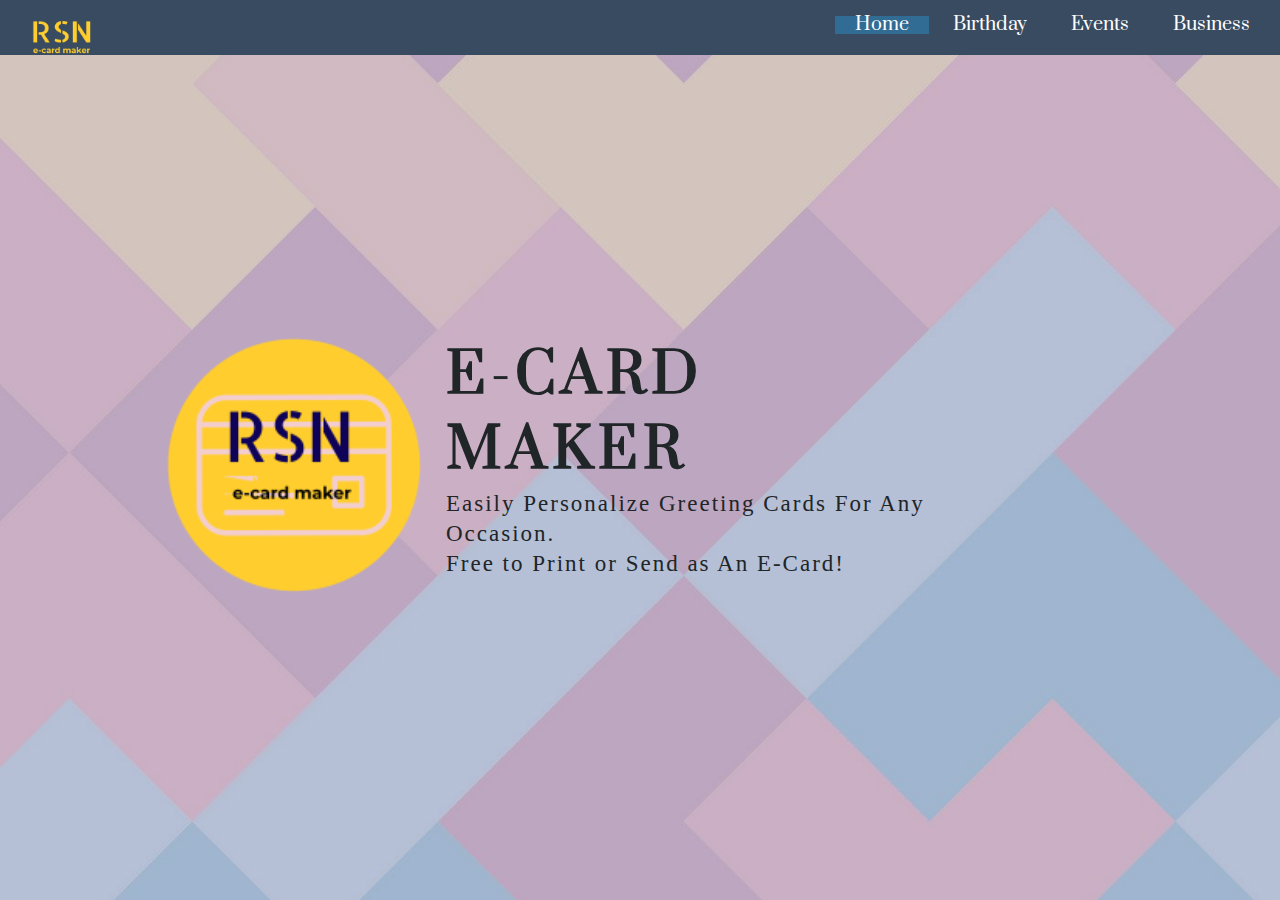
<file: index.html>
<!DOCTYPE html>
<html lang="en" dir="ltr">
  <head>
    <meta charset="utf-8">
    <title>Home Page</title>
    <link href="index.css" rel="stylesheet"/>
    <link href="http://fonts.googleapis.com/css?family=Marko+One" rel="stylesheet"/>
    <link rel="preconnect" href="https://fonts.gstatic.com">
   <link href="https://fonts.googleapis.com/css2?family=Prata&display=swap" rel="stylesheet"/>

  </head>
  <body>

<header>

  <nav>
    <img class= "logo" src="logo.png" alt="logoRSN">
    <img class= "logo2" src="logo2.png" alt="logoRSN2">
    <ul class="option">
      <li class="active"><a href="index.html">Home</a></li>
      <li><a href="Birthday.html">Birthday</a></li>
      <li><a href="events.html">Events</a></li>
      <li><a href="Corporate.html">Business</a></li>
    </ul>
  </nav>
    </header>


  <div class="title">
    <h1>E-CARD MAKER</h1>
    <p>Easily Personalize Greeting Cards For Any Occasion.<br>Free to Print or Send as An E-Card!</p>
  </div>


  </body>
</html>
</file>
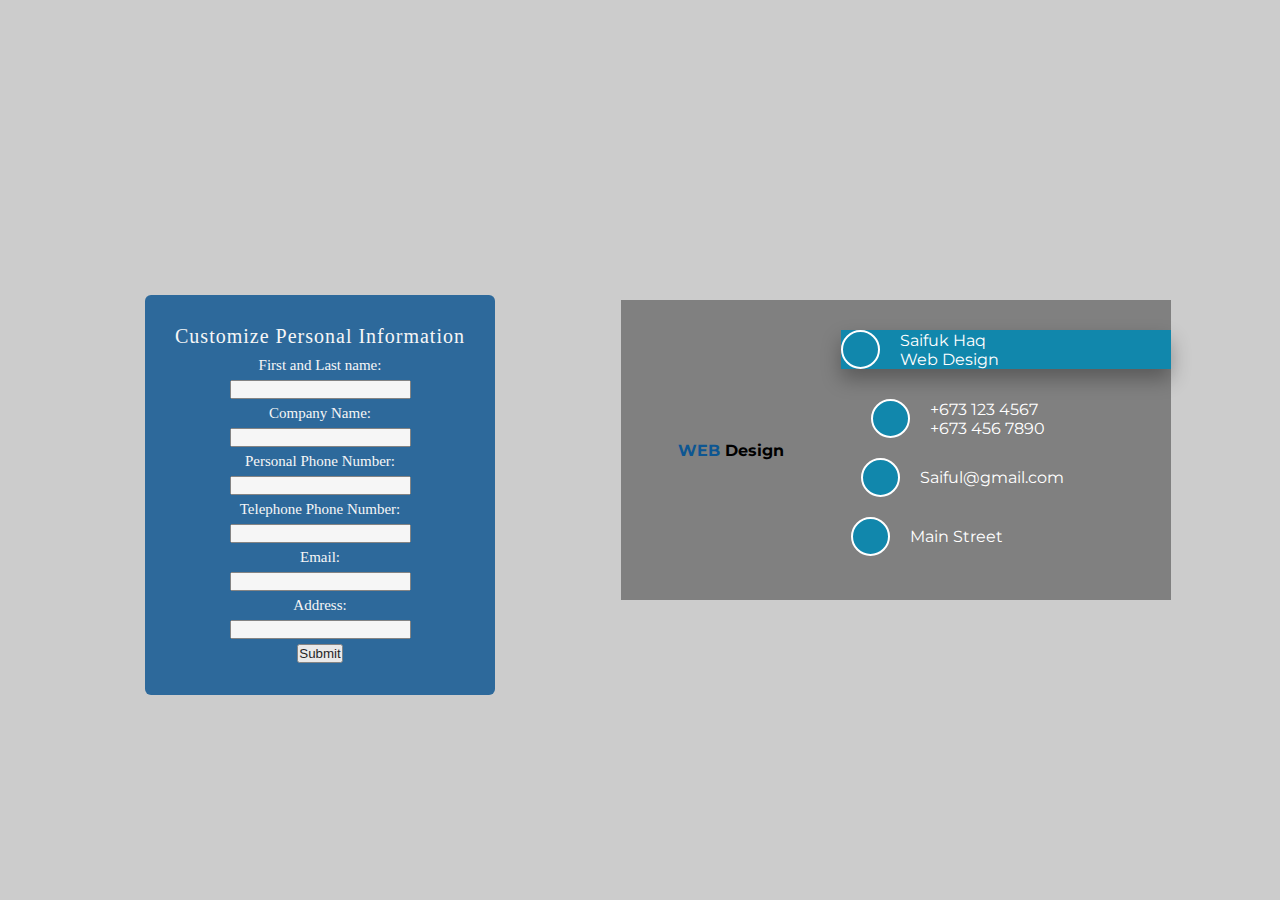
<file: Business.html>
<!DOCTYPE html>
<html lang="en">
  <head>
    <meta charset="UTF-8" />
    <meta name="viewport" content="width=device-width, initial-scale=1.0" />
    <meta http-equiv="X-UA-Compatible" content="ie=edge" />
    <link
      href="https://fonts.googleapis.com/css?family=Montserrat"
      rel="stylesheet"
    />
    <link
      rel="stylesheet"
      href="https://use.fontawesome.com/releases/v5.8.1/css/all.css"
      integrity="sha384-50oBUHEmvpQ+1lW4y57PTFmhCaXp0ML5d60M1M7uH2+nqUivzIebhndOJK28anvf"
      crossorigin="anonymous"
    />
    <link rel="stylesheet" href="style.css" />
    <title>Business Card 01</title>
  </head>
  <body>
    <div class="card-wrapper">
      <div class="card">
        <div class="card-front">
          <div class="left">
            <h4><span>Web</span> Design</h4>


          </div>
          <div class="right">
            <div class="person right-content">
              <i class="fas fa-user-tie"></i>
              <div>
                <p id="onestnlast">Saifuk Haq</p>
                <p id="companynames">Web Design</p>

              </div>

            </div>
            <div class="phone right-content">
              <i class="fas fa-phone"></i>
              <div>
                <p id="p1">+673 123 4567</p>
                <p id="p2">+673 456 7890</p>

              </div>

            </div>
            <div class="email right-content">
              <i class="fas fa-envelope-open"></i>
              <div>
                <p id="emails">Saiful@gmail.com</p>

              </div>

            </div>
            <div class="address right-content">
              <i class="fas fa-map-marker-alt"></i>
              <div>
                <p id="addresses">Main Street</p>

              </div>

            </div>

          </div>



        </div>

      </div>

    </div>

<div class="customize">
  <p class="title_custom">Customize Personal Information</p>
  <div class="content">
    <label>First and Last name:</label> <br/>
    <input type="text" id="firstnlast"/> <br/>

    <label>Company Name:</label> <br/>
    <input type="text" id="companyname"/> <br/>

    <label>Personal Phone Number:</label> <br/>
    <input type="text" id="number1"/> <br/>

    <label>Telephone Phone Number:</label> <br/>
    <input type="text" id="number2"/> <br/>

    <label>Email:</label> <br/>
    <input type="text" id="email"/> <br/>

    <label>Address:</label> <br/>
    <input type="text" id="house"/> <br/>

    <button onclick="rememberMe()" id="btn" >Submit</button>



  </div>

</div>
<script>
  function rememberMe() {
    var firstnlast = document.getElementbyId("firstnlast").value;
    var companyname = document.getElementbyId("companyname").value;
    var number1 = document.getElementbyId("number1").value;
    var number2 = document.getElementbyId("number2").value;
    var email = document.getElementbyId("email").value;
    var house = document.getElementbyId("house").value;

    var myfirstnlast = document.getElementById("onestnlast");
    myfirstnlast.innerHTML = firstnlast;
    var mycompanyname = document.getElementById("companynames");
    mycompanyname.innerHTML = companyname;
    var mynumber1 = document.getElementById("p1");
    mynumber1.innerHTML = number1;
    var mynumber2 = document.getElementById("p2");
    mynumber2.innerHTML = number2;
    var myemail = document.getElementById("emails");
    myemails.innerHTML = email;
    var myhouse = document.getElementById("addresses");
    myhouse.innerHTML = house;


  }

</script>
  </body>
</html>
</file>
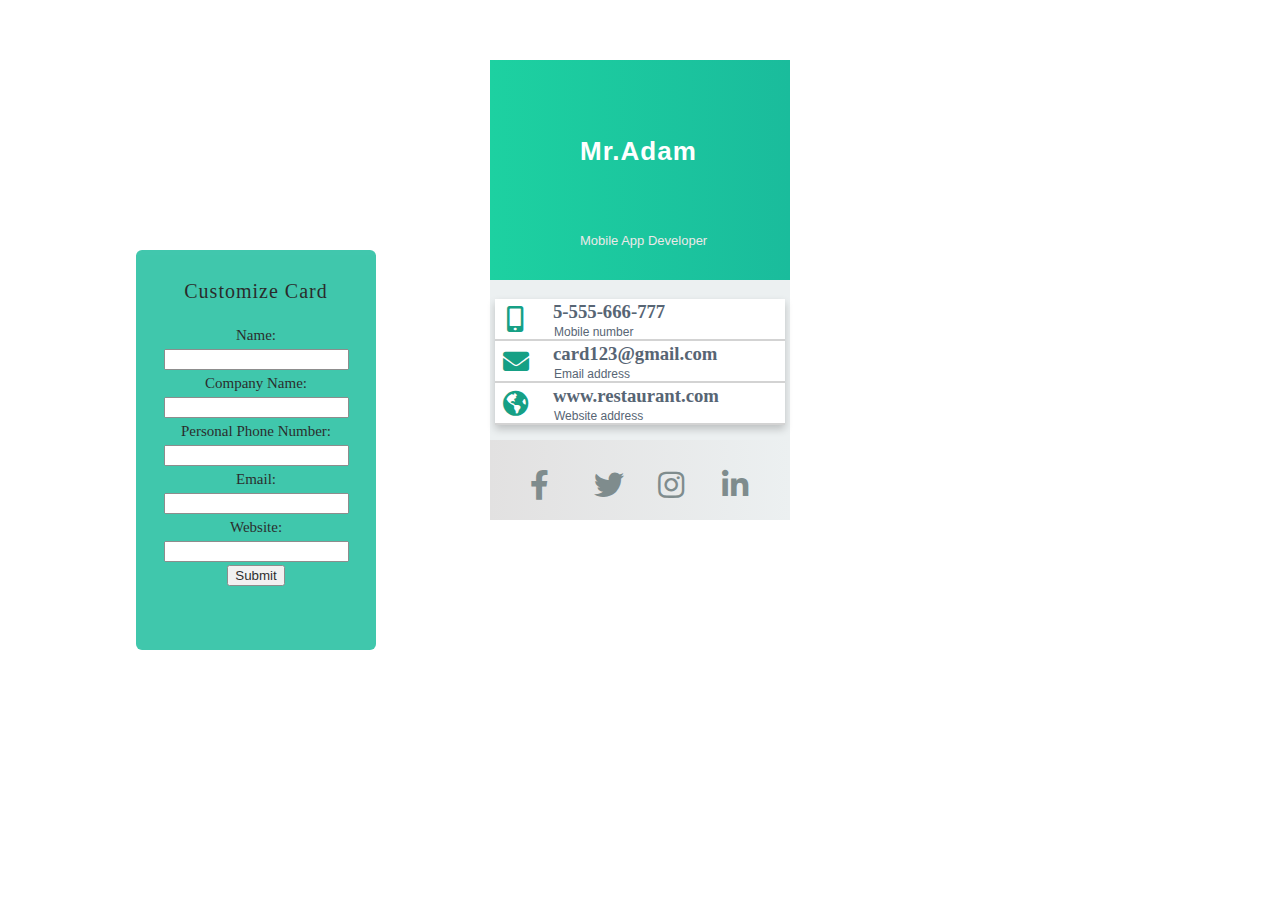
<file: Business2.html>
<!DOCTYPE html>
<html lang="en">

<head>
    <meta charset="UTF-8">
    <meta name="viewport" content="width=device-width, initial-scale=1.0">
    <link rel="stylesheet" href="https://cdnjs.cloudflare.com/ajax/libs/font-awesome/5.12.1/css/all.min.css">
    <title>B_Card</title>
</head>

<style>
    .card {
        position: relative;
        height: 460px;
        width: 300px;
        background-color: #ecf0f1;
        margin: 60px auto;

    }

    .header {
        position: absolute;
        height: 220px;
        left: 0;
        right: 0;
        top: 0;
        background-image: linear-gradient(to right, #1dd1a1, #1abc9c);
    }

    .header h3 {
        position: absolute;
        font-family: sans-serif;
        color: white;
        font-size: 26px;
        font-weight: 600;
        letter-spacing: 1px;
        top: 50px;
        left: 90px;
    }

    .header p {
        position: absolute;
        font-family: sans-serif;
        color: rgb(236, 233, 233);
        font-size: 13px;
        top: 160px;
        left: 90px
    }

    .body {
        position: absolute;
        height: 126px;
        left: 5px;
        right: 5px;
        top: 52%;
        background-color: lightgray;
        box-shadow: 0 4px 8px rgba(0, 0, 0, 0.2);
    }

    .body ul {
        position: absolute;
        left: 0;
        bottom: 0;
        right: 0;
        top: 0;
    }

    .body ul li {
        position: absolute;
        list-style: none;
        display: block;
        height: 40px;
        width: 100%;
        left: 0;
        right: 0;
        background-color: white;
        transition: all .3s ease-in-out;
    }

    .body ul li p,
    h3,
    i {
        position: absolute;
    }

    .body ul li h3 {
        top: -17px;
        left: 58px;
        color: #576574;
    }

    .body ul li p {
        top: 14px;
        left: 59px;
        font-size: 12px;
        font-family: sans-serif;
        color: #576574;
    }

    .body ul li i {
        left: 8px;
        top: 7px;
        color: #16a085;
        font-size: 26px;
    }

    .body ul li:nth-child(1) {
        top: -16px;
    }

    .body ul li:nth-child(2) {
        top: 26px;
    }

    .body ul li:nth-child(3) {
        top: 68px;
    }

    .body ul li:nth-child(1) i {
        left: 12px;
    }

    .body li:hover {
        background-color: whitesmoke;
        cursor: pointer;
    }
    /*footer*/

    .footer {
        position: absolute;
        height: 80px;
        bottom: 0;
        left: 0;
        right: 0;
        background-image: linear-gradient(to right, #e2e1e1, #ecf0f1);
    }

    .footer ul {
        position: absolute;
        left: -60px;
    }

    .footer ul li {
        display: inline-block;
        margin-left: 60px;
    }

    .footer ul li i {
        font-size: 30px;
        color: #7f8c8d;
        transition: all .3s ease-in;
    }

    .footer ul li:hover i {
        transform: scale(0.9);
        color: #1dd1a1;
        cursor: pointer;
        border-bottom: 2px solid #1dd1a1;
    }
    .customize {
      width: 240px;
      height: 400px;
      border-radius: 6px;
      background: #1abc9c;
      opacity: 83%;
      position: absolute;
      top: 50%;
      left: 20%;
      transform: translate(-50%,-50%);
    }
    .content{
      line-height: 24px;
      text-align: center;
      font-size: 15px;
      margin: 5px;
      font-family: new tegomin;

    }
    .title_custom{
      text-align: center;
      margin-top: 30px;
      font-family: Kaushan Script;
      font-size: 20px;
      letter-spacing: 1px;

    }
</style>

<body>

    <div class="card">
        <div class="header">

            <h3 id="names">Mr.Adam</h3>
            <p id="occupations">Mobile App Developer</p>
        </div>

        <div class="body">
            <ul>
                <li>
                    <h3 id="numbers">5-555-666-777</h3>
                    <p>Mobile number</p>
                    <i class="fas fa-mobile-alt"></i>
                </li>
                <li>
                    <h3 id="emails">card123@gmail.com</h3>
                    <p>Email address</p>
                    <i class="fas fa-envelope"></i>
                </li>
                <li>
                    <h3 id="websites">www.restaurant.com</h3>
                    <p>Website address</p>
                    <i class="fas fa-globe-americas"></i>
                </li>
            </ul>
        </div>

        <div class="footer">
            <ul>
                <li>
                    <i class="fab fa-facebook-f"></i>
                </li>
                <li>
                    <i class="fab fa-twitter"></i>
                </li>
                <li>
                    <i class="fab fa-instagram"></i>
                </li>
                <li>
                    <i class="fab fa-linkedin-in"></i>
                </li>
            </ul>
        </div>

    </div>
    <div class="customize">
      <p class="title_custom">Customize Card</p>
      <div class="content">
        <label>Name:</label> <br/>
        <input type="text" id="name"/> <br/>

        <label>Company Name:</label> <br/>
        <input type="text" id="occupation"/> <br/>

        <label>Personal Phone Number:</label> <br/>
        <input type="text" id="number1"/> <br/>

        <label>Email:</label> <br/>
        <input type="text" id="email"/> <br/>

        <label>Website:</label> <br/>
        <input type="text" id="web"/> <br/>

        <button onclick="rememberMe()" id="btn" >Submit</button>



      </div>

    </div>
    <script>
      function rememberMe() {
        var name = document.getElementbyId("name").value;
        var occupation = document.getElementbyId("occupation").value;
        var number1 = document.getElementbyId("number1").value;
        var email = document.getElementbyId("email").value;
        var web = document.getElementbyId("web").value;

        var thename = document.getElementById("name");
        myfirstnlast.innerHTML = name;
        var thecompanyname = document.getElementById("occupation");
        mycompanyname.innerHTML = occupation;
        var thenumber1 = document.getElementById("number");
        mynumber1.innerHTML = number;
        var theemail = document.getElementById("email");
        myemails.innerHTML = email;
        var theweb = document.getElementById("web");
        myhouse.innerHTML = web;


      }

    </script>

</body>

</html>
</file>
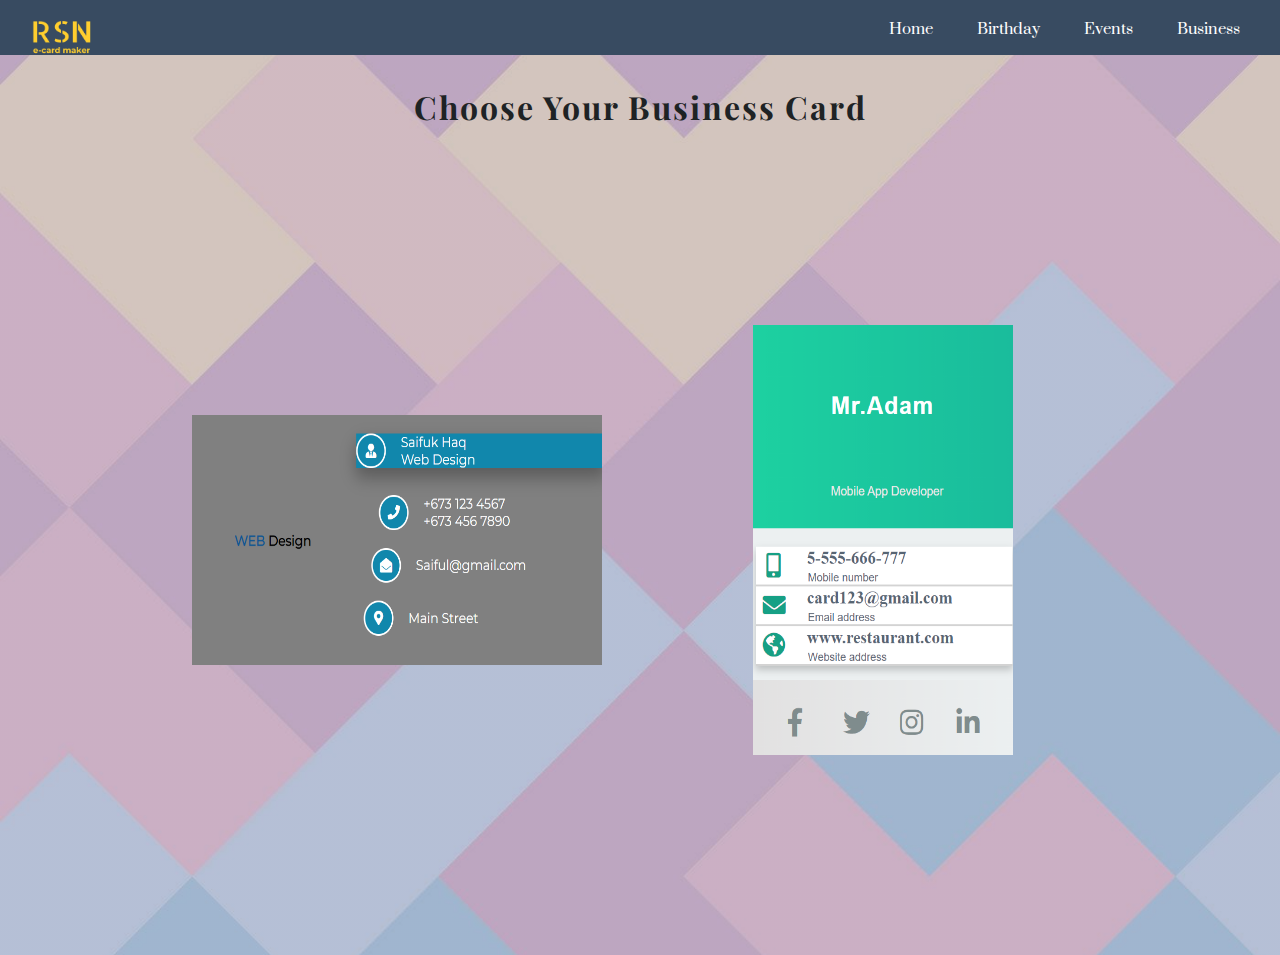
<file: Corporate.html>
<!DOCTYPE html>
<html lang="en" dir="ltr">
  <head>
    <meta charset="utf-8">
    <meta name="viewport" content="width=device-width, initial-scale=1">
    <link href="Corporate.css" rel="stylesheet"/>
    <link href="http://fonts.googleapis.com/css?family=Marko+One" rel="stylesheet"/>
    <link rel="preconnect" href="https://fonts.gstatic.com">
    <link href="https://fonts.googleapis.com/css2?family=Kaushan+Script&display=swap" rel="stylesheet">
    <link rel="preconnect" href="https://fonts.gstatic.com">
    <link href="https://fonts.googleapis.com/css2?family=Dancing+Script:wght@452&display=swap" rel="stylesheet">
    <link rel="preconnect" href="https://fonts.gstatic.com">
    <link href="https://fonts.googleapis.com/css2?family=Prata&display=swap" rel="stylesheet">
    <link rel="preconnect" href="https://fonts.gstatic.com">
    <link href="https://fonts.googleapis.com/css2?family=New+Tegomin&display=swap" rel="stylesheet">
    <link rel="preconnect" href="https://fonts.gstatic.com">
   <link href="https://fonts.googleapis.com/css2?family=Playfair+Display:wght@500&display=swap" rel="stylesheet">

    <title>Events</title>



  </head>
  <body>
    <div class="background">

  <div>    <nav>
        <ul class="option">
          <img class= "logo2" src="logo2.png" alt="logoRSN2">
          <li><a href="index.html">Home</a></li>
          <li><a href="Birthday.html">Birthday</a></li>
          <li><a href="events.html">Events</a></li>
          <li><a href="Corporate.html">Business</a></li>
        </ul>
      <nav>
</div>



        <header>
          <h1>Choose Your Business Card</h1>
        </header>

  <a href="Business.html"><img src="BCard1.png" alt="Business01"  width="410px" height="250px" class="pic01"></a>
  <a href="Business2.html"><img src="BCard2.png" alt="Business02"  width="260px" height="430px" class="pic02"></a>


   </div>


  </body>
</html>
</file>
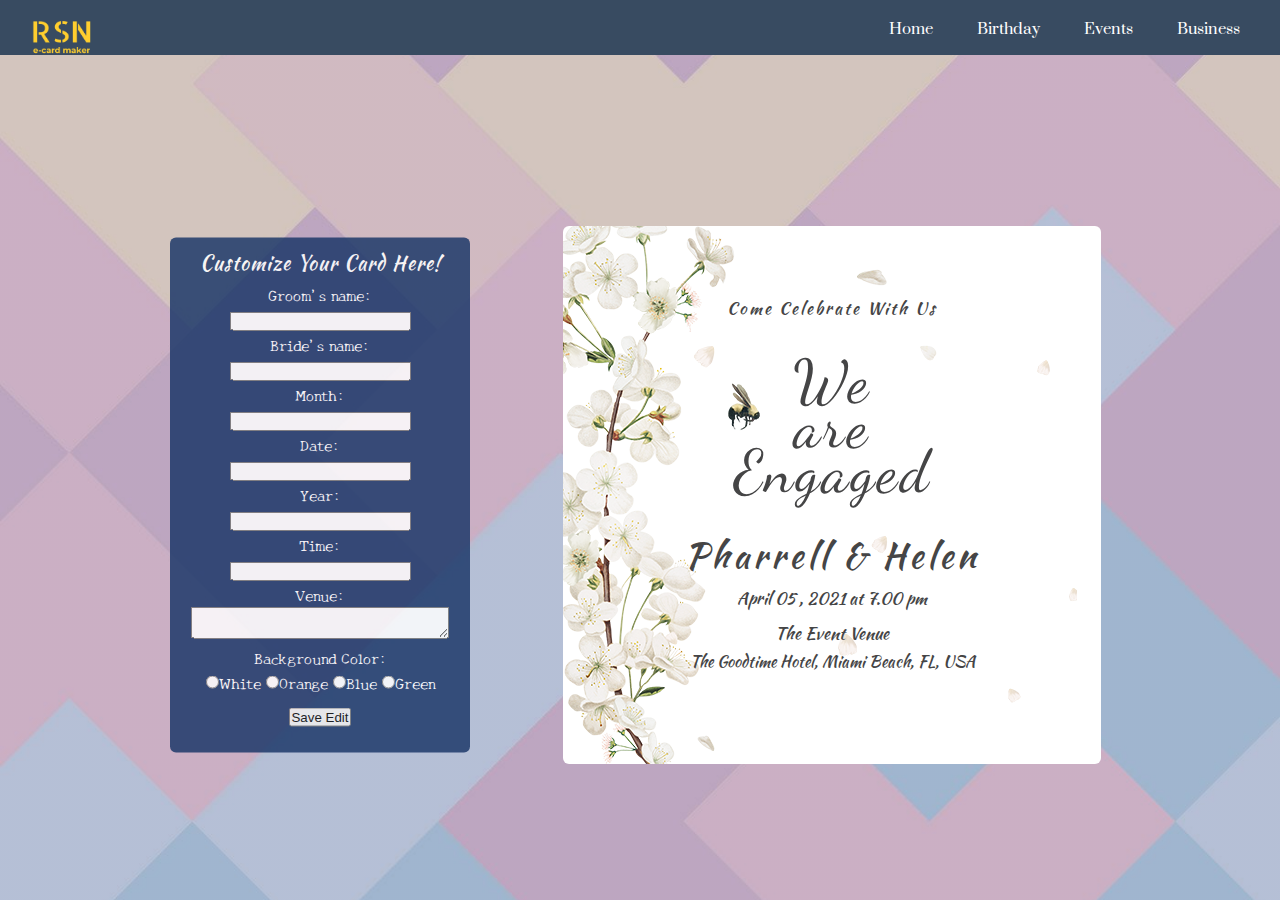
<file: engagement.html>
<!DOCTYPE html>
<html lang="en" dir="ltr">
  <head>
    <meta charset="utf-8">
    <meta name="viewport" content="width=device-width, initial-scale=1">
    <link href="engagement.css" rel="stylesheet"/>
    <link href="http://fonts.googleapis.com/css?family=Marko+One" rel="stylesheet"/>
    <link rel="preconnect" href="https://fonts.gstatic.com">
    <link href="https://fonts.googleapis.com/css2?family=Kaushan+Script&display=swap" rel="stylesheet">
    <link rel="preconnect" href="https://fonts.gstatic.com">
    <link href="https://fonts.googleapis.com/css2?family=Dancing+Script:wght@452&display=swap" rel="stylesheet">
    <link rel="preconnect" href="https://fonts.gstatic.com">
    <link href="https://fonts.googleapis.com/css2?family=Prata&display=swap" rel="stylesheet">
    <link rel="preconnect" href="https://fonts.gstatic.com">
    <link href="https://fonts.googleapis.com/css2?family=New+Tegomin&display=swap" rel="stylesheet">

    <title>Engagement Card</title>



  </head>
  <body>
    <div class="background">

      <nav>
        <ul class="option">
          <img class= "logo2" src="logo2.png" alt="logoRSN2">
          <li><a href="index.html">Home</a></li>
          <li><a href="Birthday.html">Birthday</a></li>
          <li><a href="events.html">Events</a></li>
          <li><a href="Corporate.html">Business</a></li>
        </ul>
      <nav>

      <div class="col">

        <div class="card" id="design1">
          <div class="design" >
          <p class="title">Come Celebrate With Us</p>

      <p class="engaged1">
            <span>We</span>
            <br>are<br>
            <span>Engaged</span>
     </p>

          <p class="title02">
           <span id="name01">Pharrell</span>
           <span>&</span>
           <span id="name02">Helen</span>

          </p>
      <p class="engagementdate">
            <span id="month">April</span>
            <span id="date">05</span>
            <span>,</span>
            <span id="year">2021</span>
            <span>at</span>
            <span id="time">7.00 pm</span>
            <p class="title03"> The Event Venue</p>
            <p id="venue">The Goodtime Hotel, Miami Beach, FL, USA</p>

      </p>



        </div>
      </div>
      </div>

    <div class="customize">
      <p class="title_custom">Customize Your Card Here!</p>

       <div class="content">
         <label>Groom's name:</label> <br/>
         <input type="text" id="groom"/> <br/>
         <label>Bride's name:</label> <br/>
         <input type="text" id="bride"/> <br/>
         <label>Month:</label>  <br/>
         <input type="text" id="months"/> <br/>
         <label>Date:</label> <br/>
         <input type="text" id="dates"/> <br/>
         <label>Year:</label> <br/>
         <input type="text" id="years"/> <br/>
         <label>Time:</label> <br/>
         <input type="text" id="times"/> <br/>
         <label>Venue:</label> <br/>

         <textarea name="address" rows="2" cols="30" id="venues"></textarea>

         <label>Background Color:</label> </br>
         <label><input type="radio"  name="color" onclick="white()"/>White</label>
         <label><input type="radio"  name="color" onclick="orange()"/>Orange</label>
         <label><input type="radio" name="color" onclick="blue()"/>Blue</label>
         <label><input type="radio" name="color" onclick="green()"/>Green</label> </br>

        <button onclick="rememberMe()" id="btn" >Save Edit</button>
       </div>


    </div>
   </div>

   <script>

   function green(){
     document.getElementById("design1").style.backgroundColor = "#9BE4D6";
   }
   function blue(){
     document.getElementById("design1").style.backgroundColor = "#C6E1F4";
   }
   function orange(){
     document.getElementById("design1").style.backgroundColor = "#F0C4A6";
   }
   function white(){
     document.getElementById("design1").style.backgroundColor = "#FFF";
   }

   function rememberMe() {
     var groom = document.getElementById("groom").value;
     var bride = document.getElementById("bride").value;
     var months = document.getElementById("months").value;
     var dates = document.getElementById("dates").value;
     var years = document.getElementById("years").value;
     var times = document.getElementById("times").value;
     var place = document.getElementById("venues").value;


     var mygroom = document.getElementById("name01");
     mygroom.innerHTML = groom;

     var mybride = document.getElementById("name02");
     mybride.innerHTML = bride;

     var mymonths = document.getElementById("month");
     mymonths.innerHTML = months;

     var mydates = document.getElementById("date");
     mydates.innerHTML = dates;

     var myyears = document.getElementById("year");
     myyears.innerHTML = years;

     var mytimes = document.getElementById("time");
     mytimes.innerHTML = times;

     var myplace = document.getElementById("venue");
     myplace.innerHTML = place;

   }




   </script>
  </body>
</html>
</file>
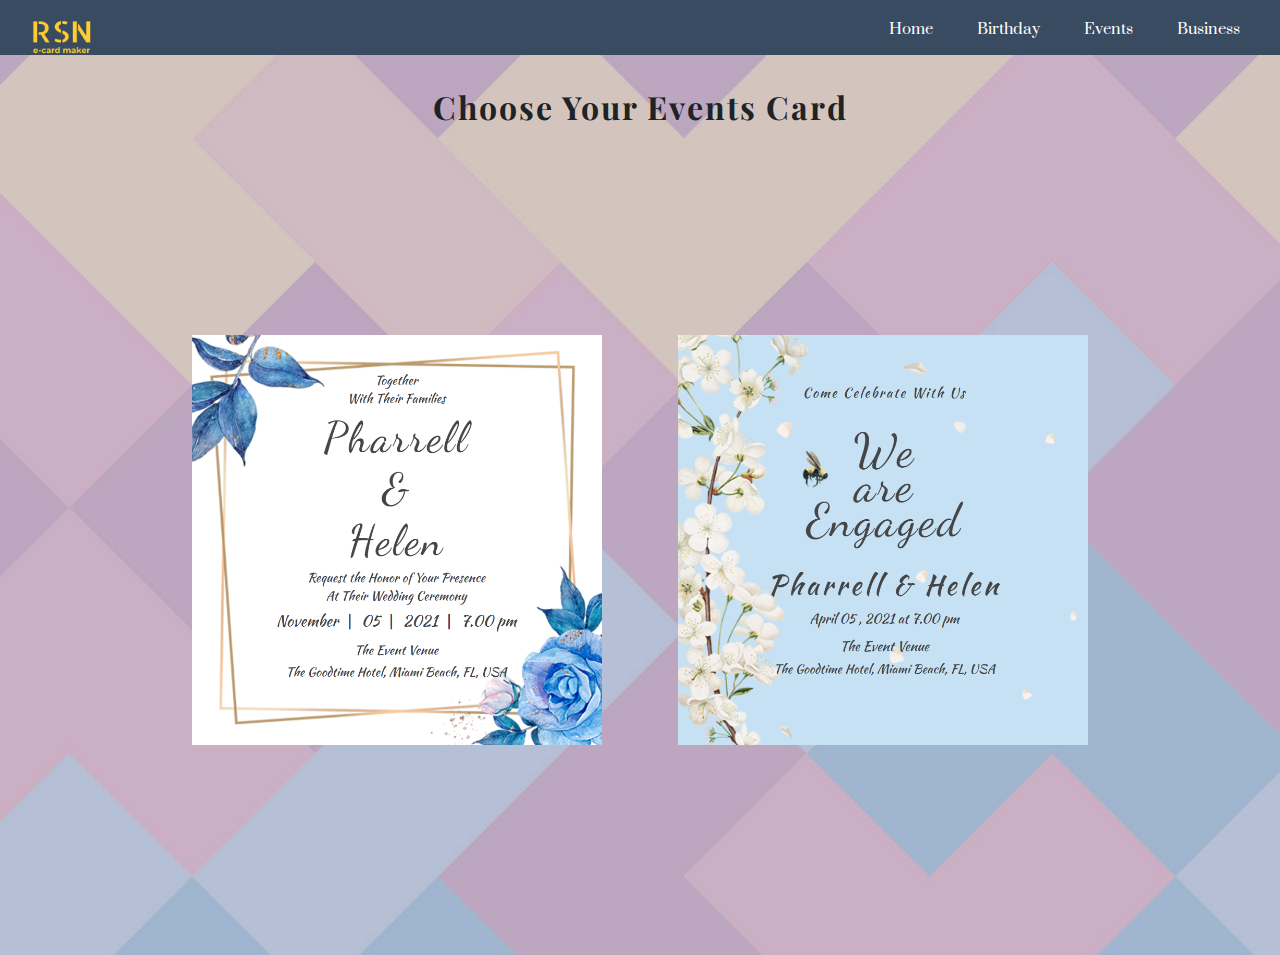
<file: events.html>
<!DOCTYPE html>
<html lang="en" dir="ltr">
  <head>
    <meta charset="utf-8">
    <meta name="viewport" content="width=device-width, initial-scale=1">
    <link href="events.css" rel="stylesheet"/>
    <link href="http://fonts.googleapis.com/css?family=Marko+One" rel="stylesheet"/>
    <link rel="preconnect" href="https://fonts.gstatic.com">
    <link href="https://fonts.googleapis.com/css2?family=Kaushan+Script&display=swap" rel="stylesheet">
    <link rel="preconnect" href="https://fonts.gstatic.com">
    <link href="https://fonts.googleapis.com/css2?family=Dancing+Script:wght@452&display=swap" rel="stylesheet">
    <link rel="preconnect" href="https://fonts.gstatic.com">
    <link href="https://fonts.googleapis.com/css2?family=Prata&display=swap" rel="stylesheet">
    <link rel="preconnect" href="https://fonts.gstatic.com">
    <link href="https://fonts.googleapis.com/css2?family=New+Tegomin&display=swap" rel="stylesheet">
    <link rel="preconnect" href="https://fonts.gstatic.com">
   <link href="https://fonts.googleapis.com/css2?family=Playfair+Display:wght@500&display=swap" rel="stylesheet">

    <title>Events</title>



  </head>
  <body>
    <div class="background">

  <div>    <nav>
        <ul class="option">
          <img class= "logo2" src="logo2.png" alt="logoRSN2">
          <li><a href="index.html">Home</a></li>
          <li><a href="Birthday.html">Birthday</a></li>
          <li><a href="events.html">Events</a></li>
          <li><a href="Corporate.html">Business</a></li>
        </ul>
      <nav>
</div>



        <header>
          <h1>Choose Your Events Card</h1>
        </header>

  <a href="weddingcard.html"><img src="pic1.png" alt="Wedding Card"  width="410px" height="410px" class="pic01"></a>
  <a href="engagement.html"><img src="pic2.png" alt="Engagement Card"  width="410px" height="410px" class="pic02"></a>


   </div>


  </body>
</html>
</file>
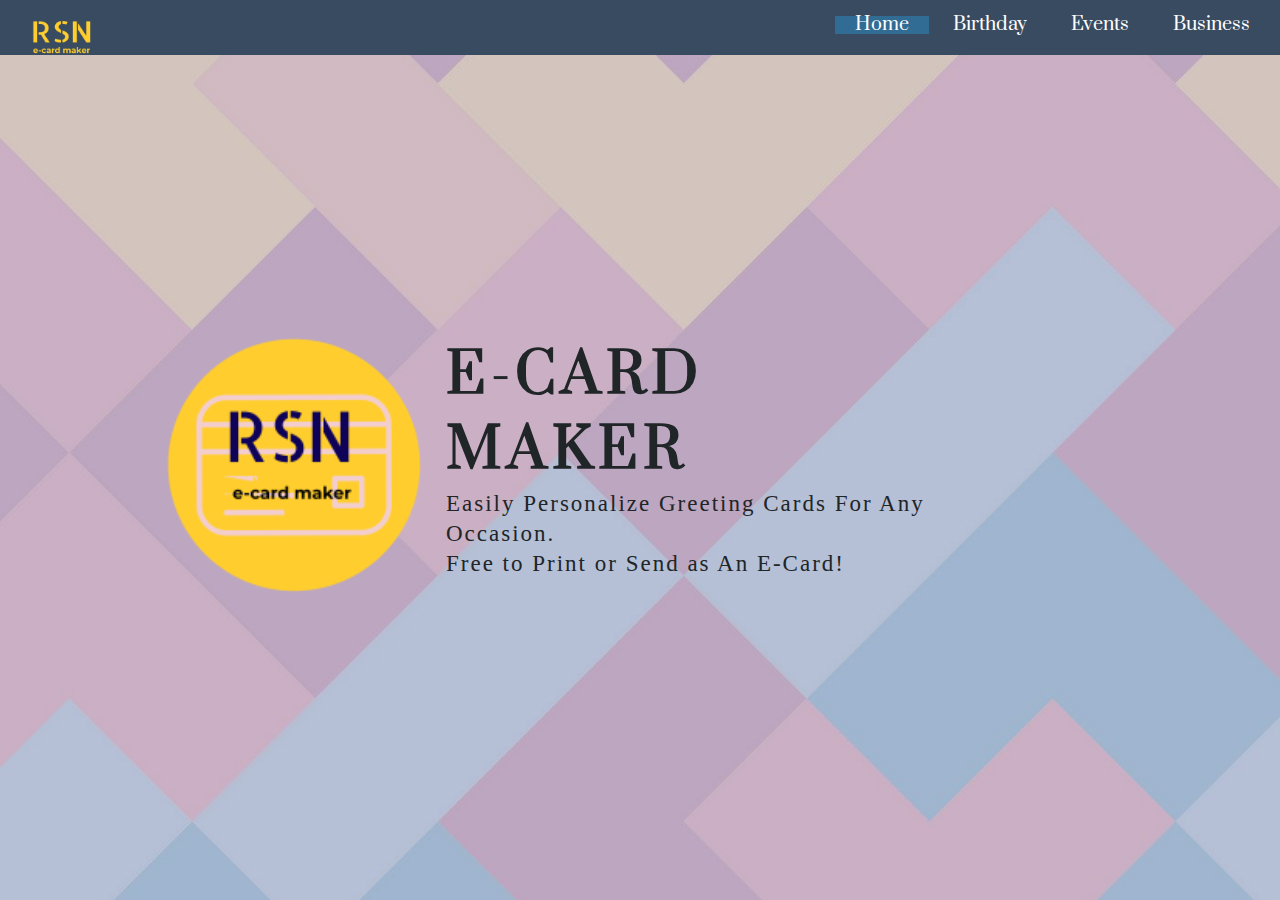
<file: HomeEcard.html>
<!DOCTYPE html>
<html lang="en" dir="ltr">
  <head>
    <meta charset="utf-8">
    <title>Home Page</title>
    <link href="HomeEcard.css" rel="stylesheet"/>
    <link href="http://fonts.googleapis.com/css?family=Marko+One" rel="stylesheet"/>
    <link rel="preconnect" href="https://fonts.gstatic.com">
   <link href="https://fonts.googleapis.com/css2?family=Prata&display=swap" rel="stylesheet"/>

  </head>
  <body>

<header>

  <nav>
    <img class= "logo" src="logo.png" alt="logoRSN">
    <img class= "logo2" src="logo2.png" alt="logoRSN2">
    <ul class="option">
      <li class="active"><a href="HomeEcard.html">Home</a></li>
      <li><a href="Birthday.html">Birthday</a></li>
      <li><a href="events.html">Events</a></li>
      <li><a href="Corporate.html">Business</a></li>
    </ul>
  </nav>
    </header>


  <div class="title">
    <h1>E-CARD MAKER</h1>
    <p>Easily Personalize Greeting Cards For Any Occasion.<br>Free to Print or Send as An E-Card!</p>
  </div>


  </body>
</html>
</file>
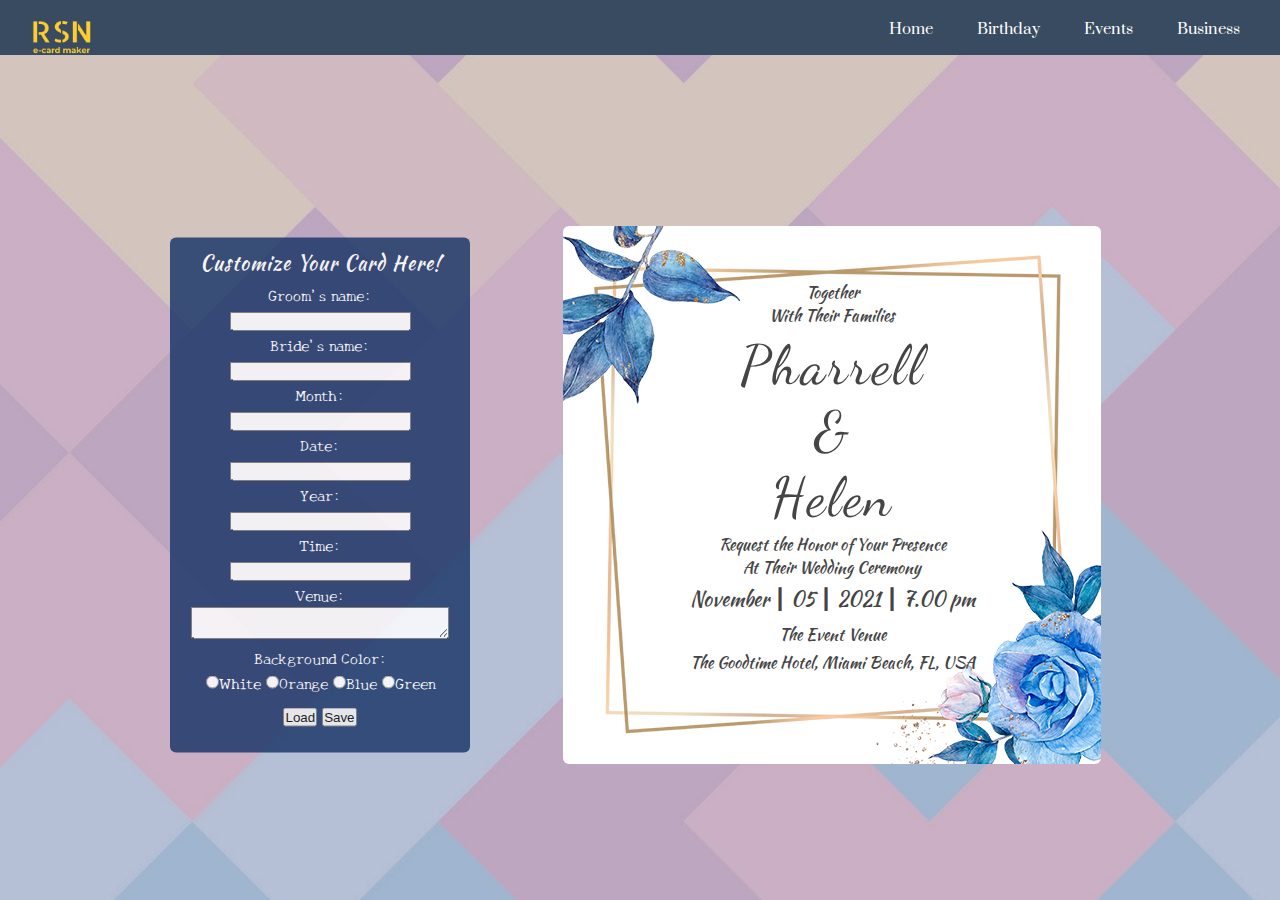
<file: weddingcard.html>
<!DOCTYPE html>
<html lang="en" dir="ltr">
  <head>
    <meta charset="utf-8">
    <meta name="viewport" content="width=device-width, initial-scale=1">
    <link href="weddingcard.css" rel="stylesheet"/>
    <link href="http://fonts.googleapis.com/css?family=Marko+One" rel="stylesheet"/>
    <link rel="preconnect" href="https://fonts.gstatic.com">
    <link href="https://fonts.googleapis.com/css2?family=Kaushan+Script&display=swap" rel="stylesheet">
    <link rel="preconnect" href="https://fonts.gstatic.com">
    <link href="https://fonts.googleapis.com/css2?family=Dancing+Script:wght@452&display=swap" rel="stylesheet">
    <link rel="preconnect" href="https://fonts.gstatic.com">
    <link href="https://fonts.googleapis.com/css2?family=Prata&display=swap" rel="stylesheet">
    <link rel="preconnect" href="https://fonts.gstatic.com">
    <link href="https://fonts.googleapis.com/css2?family=New+Tegomin&display=swap" rel="stylesheet">

    <title>Wedding Card</title>



  </head>
  <body onload="fillContent()">

    <div class="background">

      <nav>
        <ul class="option">
          <img class= "logo2" src="logo2.png" alt="logoRSN2">
          <li><a href="index.html">Home</a></li>
          <li><a href="Birthday.html">Birthday</a></li>
          <li><a href="events.html">Events</a></li>
          <li><a href="Corporate.html">Business</a></li>
        </ul>
      <nav>

      <div class="col">

        <div class="card" id="design1">
          <div class="design" >
          <p class="title">Together<br>With Their Families<br></p>

      <p class="name">
            <span id="name01">Pharrell</span>
            <br>&<br>
            <span id="name02">Helen</span>
      </p>
          <p class="title02">Request the Honor of Your Presence<br>At Their Wedding Ceremony<br></p>
      <p class="weddingdate">
            <span id="month">November</span>
            <span class="symbol">&#9475;</span>
            <span id="date">05</span>
            <span class="symbol">&#9475;</span>
            <span id="year">2021</span>
            <span class="symbol">&#9475;</span>
            <span id="time">7.00 pm</span>
            <p class="title03"> The Event Venue</p>
            <p id="venue">The Goodtime Hotel, Miami Beach, FL, USA</p>

      </p>



        </div>
      </div>
      </div>

    <div class="customize">
      <p class="title_custom">Customize Your Card Here!</p>

       <div class="content">
         <label>Groom's name:</label> <br/>
         <input type="text" id="groom"/> <br/>
         <label>Bride's name:</label> <br/>
         <input type="text" id="bride"/> <br/>
         <label>Month:</label>  <br/>
         <input type="text" id="months"/> <br/>
         <label>Date:</label> <br/>
         <input type="text" id="dates"/> <br/>
         <label>Year:</label> <br/>
         <input type="text" id="years"/> <br/>
         <label>Time:</label> <br/>
         <input type="text" id="times"/> <br/>
         <label>Venue:</label> <br/>

         <textarea name="address" rows="2" cols="30" id="venues"></textarea>

         <label>Background Color:</label> </br>
         <label><input type="radio"  name="color" onclick="white()"/>White</label>
         <label><input type="radio"  name="color" onclick="orange()"/>Orange</label>
         <label><input type="radio" name="color" onclick="blue()"/>Blue</label>
         <label><input type="radio" name="color" onclick="green()"/>Green</label> </br>

        <button onclick="loadContent()" id="btn" >Load</button>
        <button onclick="saveContent()" >Save</button>

       </div>


    </div>
   </div>

   <script>

   function green(){
     document.getElementById("design1").style.backgroundColor = "#9BE4D6";
   }
   function blue(){
     document.getElementById("design1").style.backgroundColor = "#C6E1F4";
   }
   function orange(){
     document.getElementById("design1").style.backgroundColor = "#F0C4A6";
   }
   function white(){
     document.getElementById("design1").style.backgroundColor = "#FFF";
   }

   function loadContent() {
     var groom = document.getElementById("groom").value;
     var bride = document.getElementById("bride").value;
     var months = document.getElementById("months").value;
     var dates = document.getElementById("dates").value;
     var years = document.getElementById("years").value;
     var times = document.getElementById("times").value;
     var place = document.getElementById("venues").value;


     var mygroom = document.getElementById("name01");
     mygroom.innerHTML = groom;

     var mybride = document.getElementById("name02");
     mybride.innerHTML = bride;

     var mymonths = document.getElementById("month");
     mymonths.innerHTML = months;

     var mydates = document.getElementById("date");
     mydates.innerHTML = dates;

     var myyears = document.getElementById("year");
     myyears.innerHTML = years;

     var mytimes = document.getElementById("time");
     mytimes.innerHTML = times;

     var myplace = document.getElementById("venue");
     myplace.innerHTML = place;

   }

   // function saveContent(){
   //   var groom = document.getElementById("groom").value;
   //   var bride = document.getElementById("bride").value;
   //   var months = document.getElementById("months").value;
   //   var dates = document.getElementById("dates").value;
   //   var years = document.getElementById("years").value;
   //   var times = document.getElementById("times").value;
   //   var place = document.getElementById("venues").value;
   //
   //   localStorage.setItem("groom", groom.value);
   //   localStorage.setItem("bride", bride.value);
   //   localStorage.setItem("months", months.value);
   //   localStorage.setItem("dates", dates.value);
   //   localStorage.setItem("years", years.value);
   //   localStorage.setItem("times", times.value);
   //   localStorage.setItem("venues", place.value);
   //   alert("Content Saved!")
   //   window.location.reload();
   // }
//
//    function fillContent(){
//      var groom = document.getElementById("groom");
//      var bride = document.getElementById("bride");
//      var months = document.getElementById("months");
//      var dates = document.getElementById("dates");
//      var years = document.getElementById("years");
//      var times = document.getElementById("times");
//      var place = document.getElementById("venues");
//
//      var mygroom = document.getElementById("name01");
//      mygroom.innerHTML = localStorage.getElementById("groom");
//
//      var mybride = document.getElementById("name02");
//      mybride.innerHTML = localStorage.getElementById("bride");
//
//      var mymonths = document.getElementById("month");
//      mymonths.innerHTML = localStorage.getElementById("months");
//
//      var mydates = document.getElementById("date");
//      mydates.innerHTML = localStorage.getElementById("dates");
//
//      var myyears = document.getElementById("year");
//      myyears.innerHTML = localStorage.getElementById("years");
//
//      var mytimes = document.getElementById("time");
//      mytimes.innerHTML = localStorage.getElementById("times");
//
//      var myplace = document.getElementById("venue");
//      myplace.innerHTML = localStorage.getElementById("venues");
//
//
// }



   </script>
  </body>
</html>
</file>
<file: index.css>
*{
 margin: 0;
 padding: 0;
}

header {
  background-image: linear-gradient(rgba(0,0,0,0.15),rgba(0,0,0,0.15)),url(vector-pastel-background.jpg);
  height: 100vh;
  background-size: cover;
  background-position: center;
}

ul {
  list-style-type: none;
  float: right;
  margin-top: 16px;
  margin-right: 10px;
}
ul li {
  display: inline-block;
}

ul li a{
  text-decoration: none;
  font-family: Prata;
  font-size: 18px;
  line-height: 1px;
  color: #fff;
  padding: 4px 20px;
  border-radius: 3px;
  border: 1px solid #fff transparent;
}
.logo{
  margin-top: 15px;
  margin-right: 20px;
  width:310px;
  height:310px;
  position: absolute;
  top:50%;
  left: 23%;
  transform: translate(-50%,-50%);
}

.logo2{
  margin-top: 15px;
  margin-right: 20px;
  width:149px;
  height:149px;
  position: absolute;
  top:3.5%;
  left: 5%;
  transform: translate(-50%,-50%);
}

.active,a:hover{
  background:#306C94 ;
  transition: 0.5s;
}
nav{
  background: #384b61;
  height: 55px;
  width: 100%;
}
.title{
  position: absolute;
  top:50%;
  left: 55%;
  transform: translate(-50%,-50%);
  padding: 30px

}

.title{
width: 100%
position: absolute;
top: 50%
transform: translateY(-50%);
text-align: left;
color: #202527;
}
.title h1{
  font-family: Prata;
  font-size: 55px;
  margin-top: 18px;
  letter-spacing: 5px;
}
.title p{
  font-family: georgia;
  font-size: 23px;
  margin: 1px auto;
  font-weight:150;
  line-height: 25px;
  letter-spacing: 2px;
  line-height: 30px;

}

.logo2{
  margin-top: 15px;
  margin-right: 20px;
  width:149px;
  height:149px;
  position: absolute;
  top:3.5%;
  left: 5%;
  transform: translate(-50%,-50%);
}
</file>
<file: style.css>
* {
  margin: 0;
  padding: 0;
}

body {
  font-family: "Montserrat", sans-serif;
  background-color: #ccc;
}
.card-wrapper {
  position: absolute;
  top: 50%;
  left: 70%;
  transform: translate(-50%, -50%);

}
div .card {
  width: 550px;
  height: 300px;
  background-color: grey;

}

.card-front {
  width: 100%;
  height: 100%;
  display: flex;
  background: linear-gradient(100deg, #fff rgb(255, 255, 255) 40%, #000 rgb(38, 38, 38) 0
  );
}
.left {
  width: 40%;
  display: flex;
  flex-direction: column;
  justify-content: center;
  align-items: center;
}

.left img {
  width: 80%;
}

p #onestnlast {
  font-weight: bold;
  margin: 10px;
  font-size: 18px;
  letter-spacing: 1px:


}

.left span {
  text-transform: uppercase;
  color: #0d5692;
}

.right {
  width: 60%;
  color: #fff;

}

.right-content {
  display: flex;
  align-items: center;
  margin: 20px 0;
}

.person {
  background-color: #1187ac;
  padding: 5px 0 5px 30 px;
  margin: 30px 0;
  box-shadow: 0 10px 20px rgba(0, 0, 0, 0.3);
}

.right-content i {
  width: 35px;
  height: 35px;
  border: 2px solid #fff;
  border-radius: 50%;
  display: flex;
  justify-content: center;
  align-items: center;
  background-color: #1187ac;
  margin-right: 20px;
}

.person h4 {
  text-transform: uppercase;
}
.phone {
  padding-left: 30px;

}
.email {
  padding-left: 20px;

}
.address {
  padding-left: 10px;

}
.customize {
  width: 350px;
  height: 400px;
  border-radius: 6px;
  background: #0d5692;
  opacity: 83%;
  position: absolute;
  top: 55%;
  left: 25%;
  transform: translate(-50%,-50%);
  color: #fff;
}
.title_custom{
  text-align: center;
  margin-top: 30px;
  font-family: Kaushan Script;
  font-size: 20px;
  letter-spacing: 1px;

}

.content{
  line-height: 24px;
  text-align: center;
  font-size: 15px;
  margin: 5px;
  font-family: new tegomin;

}
</file>
<file: Corporate.css>
*{
 margin: 0;
 padding: 0;
}
header {
  background-image: linear-gradient(rgba(0,0,0,0.15),rgba(0,0,0,0.15)),url(vector-pastel-background.jpg);
  height: 100vh;
  background-size: cover;
  background-position: center;
}
ul {
  list-style-type: none;
  float: right;
  margin-top: 20px;
  margin-right: 20px;
}

ul li {
  display: inline-block;
}

ul li a{
  text-decoration: none;
  font-family: Prata;
  font-size: 15px;
  line-height: 1px;
  color: #fff;
  padding: 4px 20px;
  border-radius: 3px;
  border: 1px solid #fff tranparent;
}

.active,a:hover{
  background:#306C94;
  transition: 0.5s;
}


nav{
  background: #384b61;
  height: 55px;
  width: 100%;
}

.background{
height: 100vh;
width: 100%;
background-image: linear-gradient(rgba(0,0,0,0.15),rgba(0,0,0,0.15)),url(vector-pastel-background.jpg);
background-position: center;
background-size: cover;
}



.logo2{
  margin-top: 15px;
  margin-right: 20px;
  width:149px;
  height:149px;
  position: absolute;
  top:3.5%;
  left: 5%;
  transform: translate(-50%,-50%);
}

.pic01 {
  position: absolute;
  top:60%;
  left: 31%;
  transform: translate(-50%,-50%);

}

.pic02 {
  position: absolute;
  top:60%;
  left: 69%;
  transform: translate(-50%,-50%);

}


h1 {
text-align: center;
color: #1E2325;
margin-top: 12px;
font-family: Playfair Display;
letter-spacing: 2px;

}
</file>
<file: engagement.css>
*{
 margin: 0;
 padding: 0;
}
header {
  background-image: linear-gradient(rgba(0,0,0,0.15),rgba(0,0,0,0.15)),url(vector-pastel-background.jpg);
  height: 100vh;
  background-size: cover;
  background-position: center;
}
ul {
  list-style-type: none;
  float: right;
  margin-top: 20px;
  margin-right: 20px;
}

ul li {
  display: inline-block;
}

ul li a{
  text-decoration: none;
  font-family: Prata;
  font-size: 15px;
  line-height: 1px;
  color: #fff;
  padding: 4px 20px;
  border-radius: 3px;
  border: 1px solid #fff tranparent;
}

.active,a:hover{
  background:#306C94;
  transition: 0.5s;
}


nav{
  background: #384b61;
  height: 55px;
  width: 100%;
}

.background{
height: 100vh;
width: 100%;
background-image: linear-gradient(rgba(0,0,0,0.15),rgba(0,0,0,0.15)),url(vector-pastel-background.jpg);
background-position: center;
background-size: cover;
}

div .card {
  width: 538px;
  height: 538px;
  border-radius: 6px;
  background: #fff  ;
  background-image: url(engaged.png);
  position: absolute;
  top:55%;
  left: 65%;
  transform: translate(-50%,-50%);
}


.title {
 text-align: center;
 margin-top: 70px;
 font-family: Kaushan Script;
 font-size: 17px;
 color: #454546 ;
 letter-spacing: 2px;

}

.title02 {
  text-align: center;
  margin-top: 35px;
  font-family: Kaushan Script;
  font-size: 35px;
  color: #454546 ;
  letter-spacing: 4px;

}

.engaged1 {
 text-align: center;
 margin-top: 40px;
 font-family: Dancing Script;
 font-size: 60px;
 color: #454546 ;
 letter-spacing: 3px;
 line-height: 45px;
}

.engagementdate {
  text-align: center;
  margin-top: 5px;
  font-family: Kaushan Script;
  font-size: 17px;
  color: #454546 ;
}

.title03{
  text-align: center;
  margin-top: 11px;
  font-family: Kaushan Script;
  font-size: 17px;
  color: #454546 ;

}
 p#venue{
  text-align: center;
  margin-top: 5px;
  font-family: Kaushan Script;
  font-size: 16px;
  color:  #454546;

}

}

div .design {
  height: 540px;
  width: 540px;
  background-position: center;
  background-size: cover;
  position: absolute;
  top:50%;
  left: 35%;
  transform: translate(-50%,-50%);

}

div .customize {
  width: 300px;
  height: 515px;
  border-radius: 6px;
  background: #1a3668;
  opacity: 83%;
  position: absolute;
  top:55%;
  left: 25%;
  transform: translate(-50%,-50%);
  color: #ffff;
}

 div .title_custom {
  text-align: center;
  margin-top: 10px;
  font-family: Kaushan Script;
  font-size: 20px;
  letter-spacing: 1px;

}

div .content {
line-height: 25px;
text-align: center;
font-size: 15px;
margin: 5px;
font-family: new tegomin;
}

#btn {
margin-top: 13px;

}

.logo2{
  margin-top: 15px;
  margin-right: 20px;
  width:149px;
  height:149px;
  position: absolute;
  top:3.5%;
  left: 5%;
  transform: translate(-50%,-50%);
}
</file>
<file: events.css>
*{
 margin: 0;
 padding: 0;
}
header {
  background-image: linear-gradient(rgba(0,0,0,0.15),rgba(0,0,0,0.15)),url(vector-pastel-background.jpg);
  height: 100vh;
  background-size: cover;
  background-position: center;
}
ul {
  list-style-type: none;
  float: right;
  margin-top: 20px;
  margin-right: 20px;
}

ul li {
  display: inline-block;
}

ul li a{
  text-decoration: none;
  font-family: Prata;
  font-size: 15px;
  line-height: 1px;
  color: #fff;
  padding: 4px 20px;
  border-radius: 3px;
  border: 1px solid #fff tranparent;
}

.active,a:hover{
  background:#306C94;
  transition: 0.5s;
}


nav{
  background: #384b61;
  height: 55px;
  width: 100%;
}

.background{
height: 100vh;
width: 100%;
background-image: linear-gradient(rgba(0,0,0,0.15),rgba(0,0,0,0.15)),url(vector-pastel-background.jpg);
background-position: center;
background-size: cover;
}



.logo2{
  margin-top: 15px;
  margin-right: 20px;
  width:149px;
  height:149px;
  position: absolute;
  top:3.5%;
  left: 5%;
  transform: translate(-50%,-50%);
}

.pic01 {
  position: absolute;
  top:60%;
  left: 31%;
  transform: translate(-50%,-50%);

}

.pic02 {
  position: absolute;
  top:60%;
  left: 69%;
  transform: translate(-50%,-50%);

}


h1 {
text-align: center;
color: #1E2325;
margin-top: 12px;
font-family: Playfair Display;
letter-spacing: 2px;

}
</file>
<file: HomeEcard.css>
*{
 margin: 0;
 padding: 0;
}

header {
  background-image: linear-gradient(rgba(0,0,0,0.15),rgba(0,0,0,0.15)),url(vector-pastel-background.jpg);
  height: 100vh;
  background-size: cover;
  background-position: center;
}

ul {
  list-style-type: none;
  float: right;
  margin-top: 16px;
  margin-right: 10px;
}
ul li {
  display: inline-block;
}

ul li a{
  text-decoration: none;
  font-family: Prata;
  font-size: 18px;
  line-height: 1px;
  color: #fff;
  padding: 4px 20px;
  border-radius: 3px;
  border: 1px solid #fff transparent;
}
.logo{
  margin-top: 15px;
  margin-right: 20px;
  width:310px;
  height:310px;
  position: absolute;
  top:50%;
  left: 23%;
  transform: translate(-50%,-50%);
}

.logo2{
  margin-top: 15px;
  margin-right: 20px;
  width:149px;
  height:149px;
  position: absolute;
  top:3.5%;
  left: 5%;
  transform: translate(-50%,-50%);
}

.active,a:hover{
  background:#306C94 ;
  transition: 0.5s;
}
nav{
  background: #384b61;
  height: 55px;
  width: 100%;
}
.title{
  position: absolute;
  top:50%;
  left: 55%;
  transform: translate(-50%,-50%);
  padding: 30px

}

.title{
width: 100%
position: absolute;
top: 50%
transform: translateY(-50%);
text-align: left;
color: #202527;
}
.title h1{
  font-family: Prata;
  font-size: 55px;
  margin-top: 18px;
  letter-spacing: 5px;
}
.title p{
  font-family: georgia;
  font-size: 23px;
  margin: 1px auto;
  font-weight:150;
  line-height: 25px;
  letter-spacing: 2px;
  line-height: 30px;

}

.logo2{
  margin-top: 15px;
  margin-right: 20px;
  width:149px;
  height:149px;
  position: absolute;
  top:3.5%;
  left: 5%;
  transform: translate(-50%,-50%);
}
</file>
<file: weddingcard.css>
*{
 margin: 0;
 padding: 0;
}
header {
  background-image: linear-gradient(rgba(0,0,0,0.15),rgba(0,0,0,0.15)),url(vector-pastel-background.jpg);
  height: 100vh;
  background-size: cover;
  background-position: center;
}
ul {
  list-style-type: none;
  float: right;
  margin-top: 20px;
  margin-right: 20px;
}

ul li {
  display: inline-block;
}

ul li a{
  text-decoration: none;
  font-family: Prata;
  font-size: 15px;
  line-height: 1px;
  color: #fff;
  padding: 4px 20px;
  border-radius: 3px;
  border: 1px solid #fff tranparent;
}

.active,a:hover{
  background:#306C94;
  transition: 0.5s;
}

nav{
  background: #384b61;
  height: 55px;
  width: 100%;
}

.background{
height: 100vh;
width: 100%;
background-image: linear-gradient(rgba(0,0,0,0.15),rgba(0,0,0,0.15)),url(vector-pastel-background.jpg);
background-position: center;
background-size: cover;
}

div .card {
  width: 538px;
  height: 538px;
  border-radius: 6px;
  background: #fff  ;
  background-image: url(wedding2.png);
  position: absolute;
  top:55%;
  left: 65%;
  transform: translate(-50%,-50%);
}

.title {
 text-align: center;
 margin-top: 55px;
 font-family: Kaushan Script;
 font-size: 16px;
 color: #454546 ;

}

.title02 {
  text-align: center;
  margin-top: 3px;
  font-family: Kaushan Script;
  font-size: 16px;
  color: #454546 ;

}

.name {
 text-align: center;
 margin-top: 5px;
 font-family: Dancing Script;
 font-size: 55px;
 color: #454546 ;
 letter-spacing: 3px;
}

.weddingdate {
  text-align: center;
  margin-top: 5px;
  font-family: Kaushan Script;
  font-size: 20px;
  color: #454546 ;
}

.title03{
  text-align: center;
  margin-top: 10px;
  font-family: Kaushan Script;
  font-size: 16px;
  color: #454546 ;

}
 p#venue{
  text-align: center;
  margin-top: 5px;
  font-family: Kaushan Script;
  font-size: 16px;
  color:  #454546;

}

}

div .design {
  height: 540px;
  width: 540px;
  background-position: center;
  background-size: cover;
  position: absolute;
  top:50%;
  left: 35%;
  transform: translate(-50%,-50%);

}

div .customize {
  width: 300px;
  height: 515px;
  border-radius: 6px;
  background: #1a3668;
  opacity: 83%;
  position: absolute;
  top:55%;
  left: 25%;
  transform: translate(-50%,-50%);
  color: #ffff;
}

 div .title_custom {
  text-align: center;
  margin-top: 10px;
  font-family: Kaushan Script;
  font-size: 20px;
  letter-spacing: 1px;

}

div .content {
line-height: 25px;
text-align: center;
font-size: 15px;
margin: 5px;
font-family: new tegomin;
}

#btn {
margin-top: 13px;

}

.logo2{
  margin-top: 15px;
  margin-right: 20px;
  width:149px;
  height:149px;
  position: absolute;
  top:3.5%;
  left: 5%;
  transform: translate(-50%,-50%);
}
</file>
